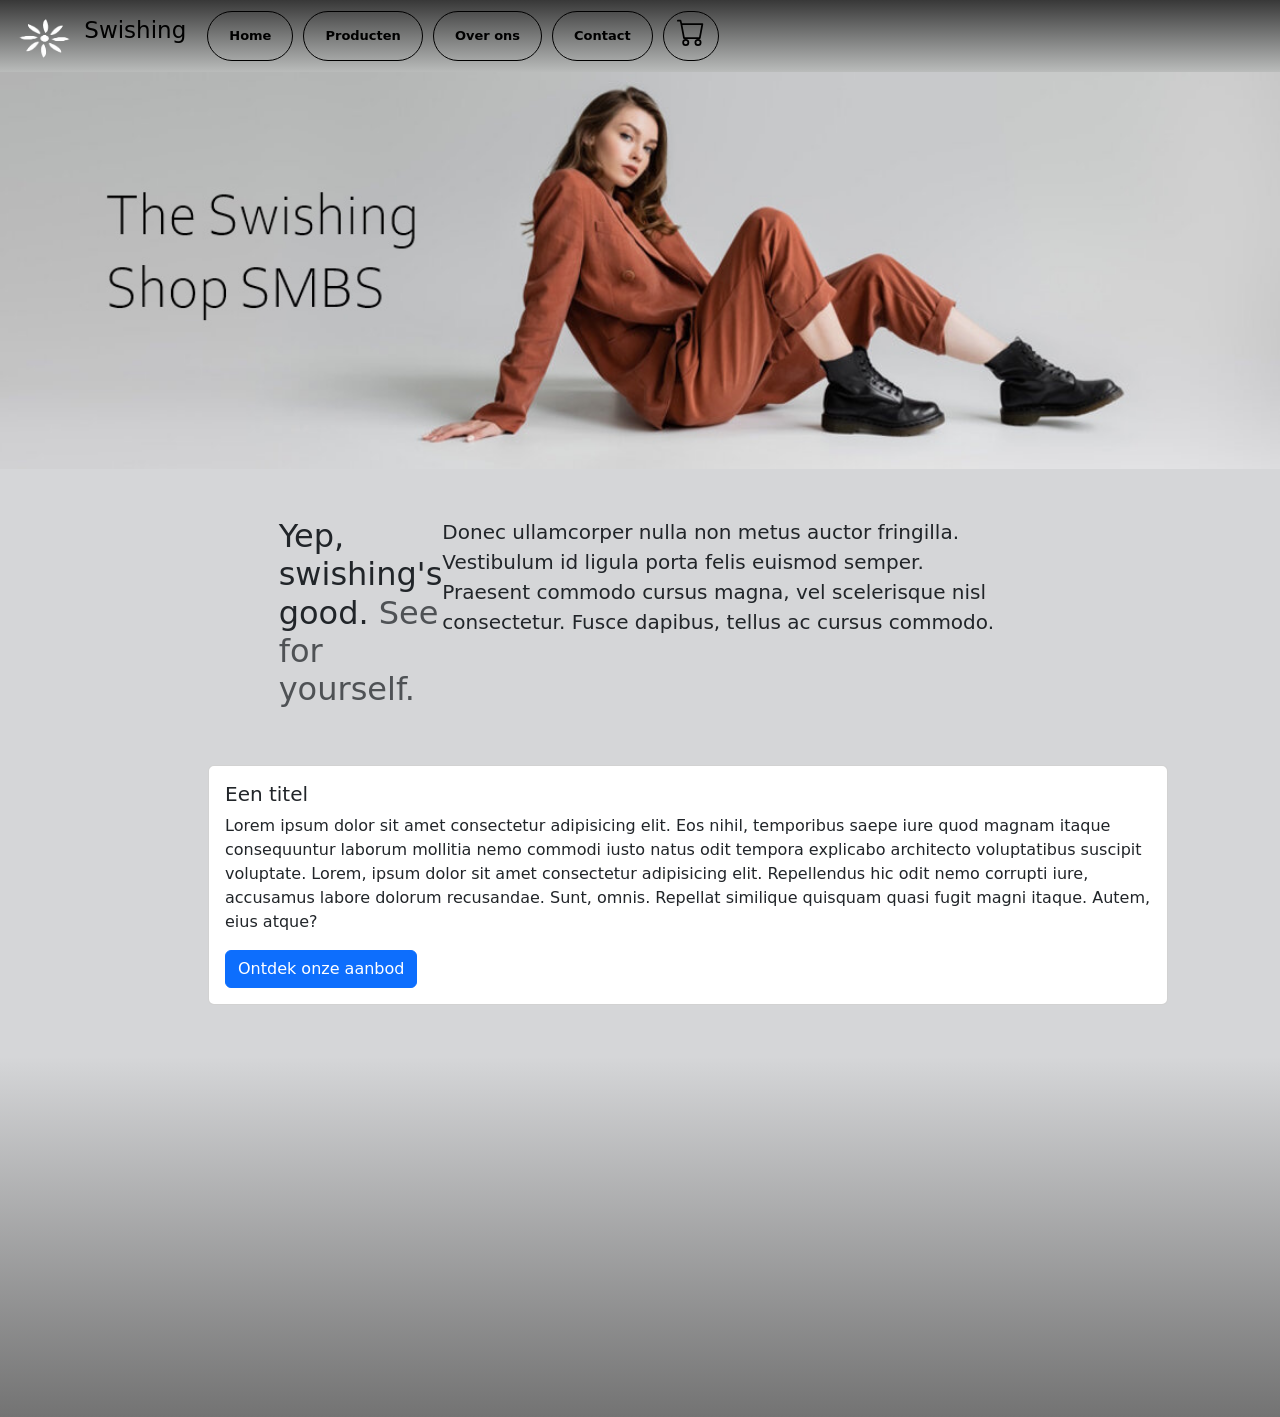
<file: index.html>
<!doctype html>
<html lang="en">
    <head>
        <meta charset="utf-8">
        <meta name="viewport"
            content="width=device-width, initial-scale=1, shrink-to-fit=no">
        <link
            href="https://cdn.jsdelivr.net/npm/bootstrap@5.0.1/dist/css/bootstrap.min.css"
            rel="stylesheet"
            integrity="sha384-+0n0xVW2eSR5OomGNYDnhzAbDsOXxcvSN1TPprVMTNDbiYZCxYbOOl7+AMvyTG2x"
            crossorigin="anonymous">
        <title>Title</title>
        <link rel="stylesheet" href="./style.css">
    </head>
    <body>
        <!-- navbar is hier -->
        <div class="container-fluid">
            <div class="row">

                <nav class="navbar navbar-expand-lg navbar-light"
                    id="kleurNavbar">
                    <div class="container-fluid">
                        <a class="swishingTekst navbar-brand"
                            href="../index.html">
                            <img src="../logos/whiteIcon.png" alt="Logo"
                                width="65" height="42"
                                class="d-inline-block align-text-top">
                            Swishing
                        </a>
                        <button class="navbar-toggler" type="button"
                            data-bs-toggle="collapse"
                            data-bs-target="#navbarSupportedContent"
                            aria-controls="navbarSupportedContent"
                            aria-expanded="false"
                            aria-label="Toggle navigation">
                            <span class="navbar-toggler-icon"></span>
                        </button>
                        <div class="collapse navbar-collapse"
                            id="navbarSupportedContent">
                            <ul class="navbar-nav me-auto mb-2 mb-lg-0">
                                <li class="cooleKnop nav-item">
                                    <a class="nav-link active"
                                        aria-current="page"
                                        href="../index.html">Home</a>
                                </li>
                                <li class="cooleKnop nav-item">
                                    <a class="nav-link active"
                                        aria-current="page"
                                        href="../html/producten.html">Producten</a>
                                </li>
                                <li class="cooleKnop nav-item">
                                    <a class="nav-link active"
                                        aria-current="page"
                                        href="../html/about.html">Over ons</a>
                                </li>
                                <li class="cooleKnop nav-item">
                                    <a class="nav-link active"
                                        aria-current="page"
                                        href="../html/contact.html">Contact</a>
                                </li>
                                <li class="cooleKnop nav-item">
                                    <a href="./html/winkelkar.html">
                                        <svg xmlns="http://www.w3.org/2000/svg"
                                            width="28" height="28" fill
                                            class="bi bi-cart"
                                            viewBox="0 0 16 16">
                                            <path
                                                d="M0 1.5A.5.5 0 0 1 .5 1H2a.5.5 0 0 1 .485.379L2.89 3H14.5a.5.5 0 0 1 .491.592l-1.5 8A.5.5 0 0 1 13 12H4a.5.5 0 0 1-.491-.408L2.01 3.607 1.61 2H.5a.5.5 0 0 1-.5-.5M3.102 4l1.313 7h8.17l1.313-7zM5 12a2 2 0 1 0 0 4 2 2 0 0 0 0-4m7 0a2 2 0 1 0 0 4 2 2 0 0 0 0-4m-7 1a1 1 0 1 1 0 2 1 1 0 0 1 0-2m7 0a1 1 0 1 1 0 2 1 1 0 0 1 0-2" />
                                        </svg>
                                    </a>
                                </li>
                            </ul>
                        </div>
                    </div>
                </nav>
            </div>
        </div>

        <!-- foto staat hier -->
        <div class="container-fluid">
            <div class="row">
                <div id="homeFoto">
                    <img class="img-fluid d-block d-md-none" id="fotoHp"
                        src="./fotos/fotoGsm.png" alt="mode"
                        style="height: 100%;">
                    <img class="img-fluid d-none d-md-block" id="fotoHp"
                        src="./fotos/foto2.jpg" alt="mode"
                        style="height: 100%;">
                </div>
            </div>
        </div>

        <!-- Cards section below the image -->
        <div class="container-fluid mt-5">
            <div class="row">
                <div class="kleurHp">
                    <div class="row d-flex justify-content-center">

                        <div class="col-md-7 order-md-2 d-flex">
                            <h2 class="featurette-heading">Yep, swishing's
                                good. <span class="text-muted">See for
                                    yourself.</span></h2>
                            <p class="lead">Donec ullamcorper nulla non metus
                                auctor fringilla. Vestibulum id ligula porta
                                felis euismod semper. Praesent commodo cursus
                                magna, vel scelerisque nisl consectetur. Fusce
                                dapibus, tellus ac cursus commodo.</p>
                        </div>
                    </div>
                    <div
                        class="card w-75 mb-3 position-absolute start-50 translate-middle-x m-5">
                        <div class="card-body">
                            <h5 class="card-title">Een titel</h5>
                            <p class="card-text">Lorem ipsum dolor sit amet
                                consectetur adipisicing elit. Eos nihil,
                                temporibus saepe iure quod magnam itaque
                                consequuntur laborum mollitia nemo commodi iusto
                                natus odit tempora explicabo architecto
                                voluptatibus suscipit voluptate. Lorem, ipsum
                                dolor sit amet consectetur adipisicing elit.
                                Repellendus hic odit nemo corrupti iure,
                                accusamus labore dolorum recusandae. Sunt,
                                omnis. Repellat similique quisquam quasi fugit
                                magni itaque. Autem, eius atque?</p>
                                <a href="./html/producten.html" class="btn btn-primary">Ontdek onze aanbod</a>
                        </div>
                    </div>
                </div>

            </div>
        </div>

        <script
            src="https://cdn.jsdelivr.net/npm/bootstrap@5.0.1/dist/js/bootstrap.bundle.min.js"
            integrity="sha384-gtEjrD/SeCtmISkJkNUaaKMoLD0//ElJ19smozuHV6z3Iehds+3Ulb9Bn9Plx0x4"
            crossorigin="anonymous"></script>
    </body>
</html>
</file>
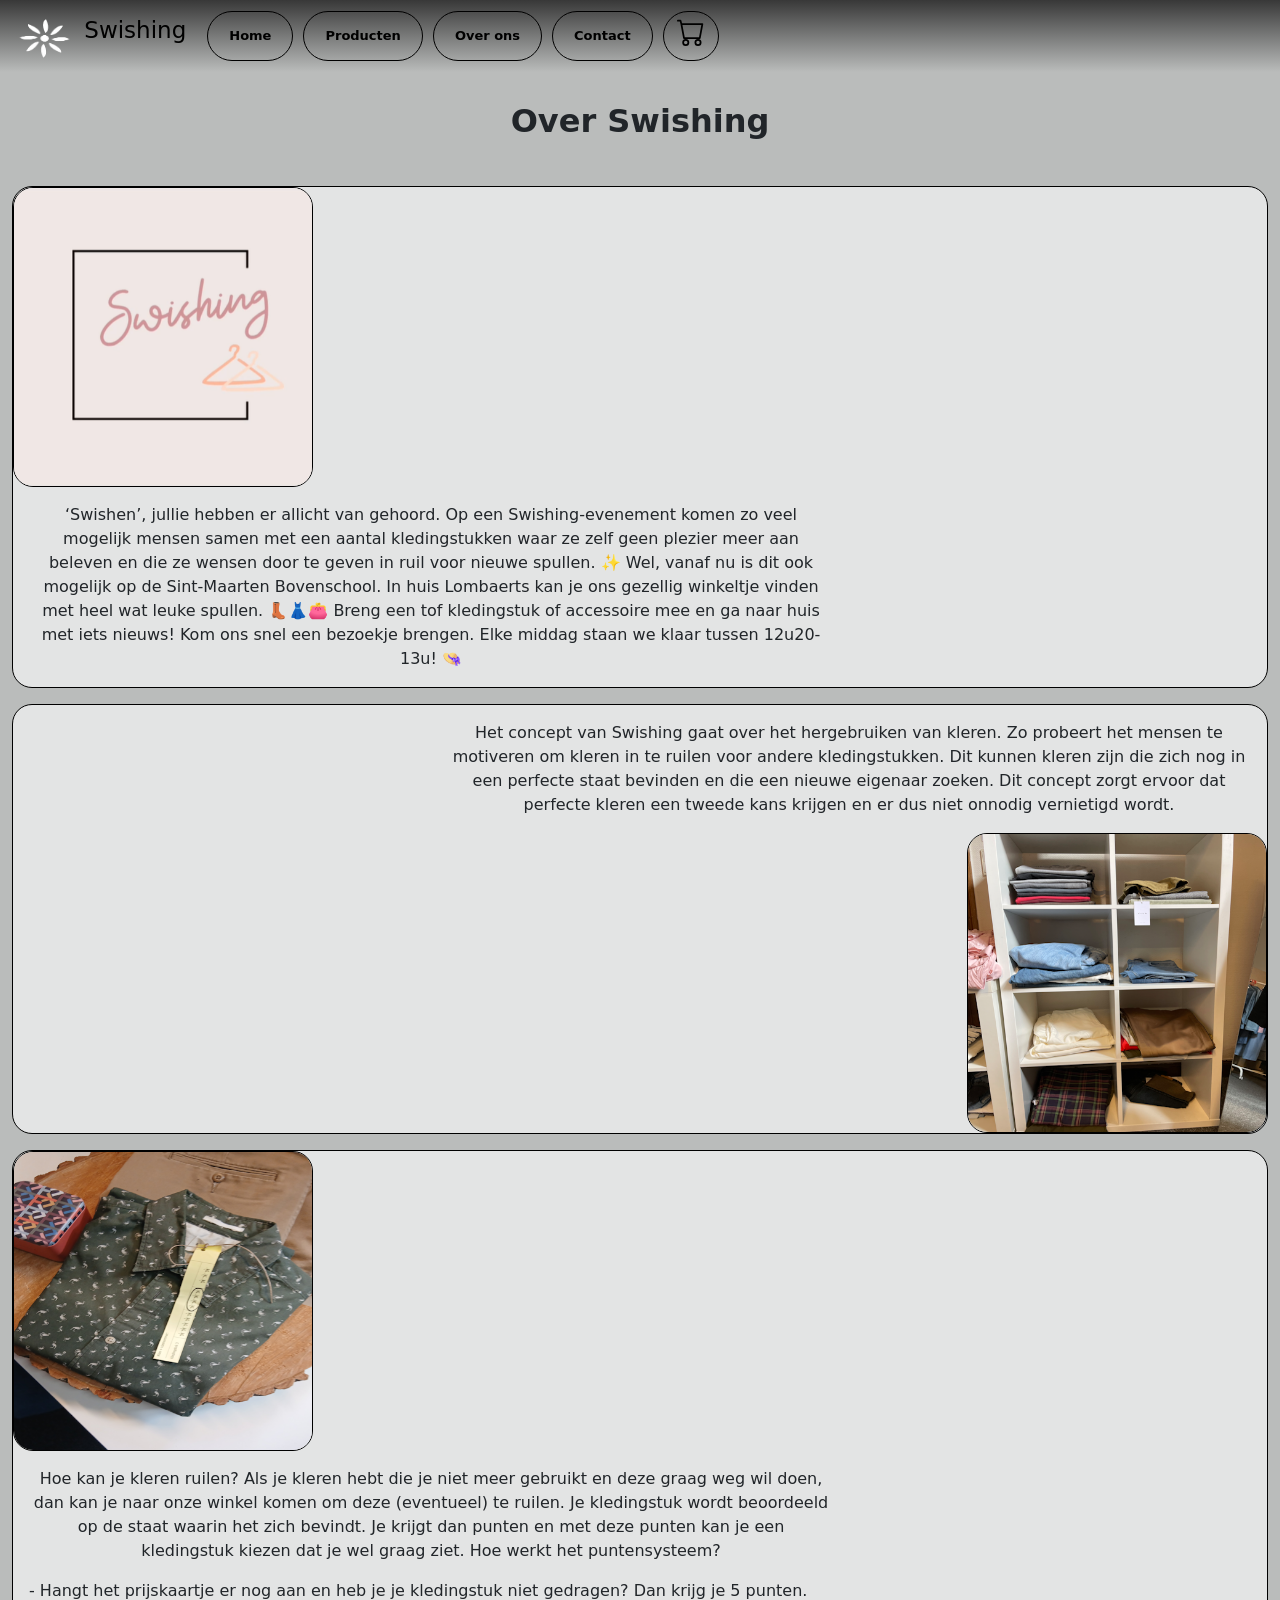
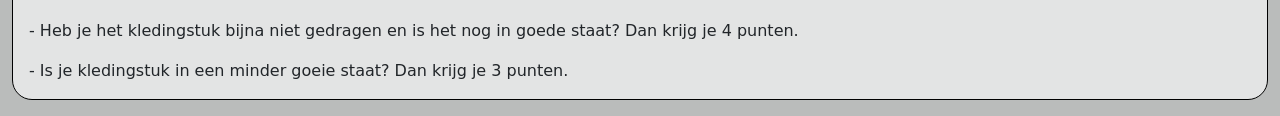
<file: html/about.html>
<!doctype html>
<html lang="en">
<head>
    <meta charset="utf-8">
    <meta name="viewport" content="width=device-width, initial-scale=1, shrink-to-fit=no">
    <link href="https://cdn.jsdelivr.net/npm/bootstrap@5.0.1/dist/css/bootstrap.min.css" rel="stylesheet" integrity="sha384-+0n0xVW2eSR5OomGNYDnhzAbDsOXxcvSN1TPprVMTNDbiYZCxYbOOl7+AMvyTG2x" crossorigin="anonymous">
    <title>About</title>
    <link rel="stylesheet" href="../styleAbout.css">
    <link rel="stylesheet" href="../style.css">
</head>
<body style="background-color: rgba(186, 188, 187, 1);">
    <!-- Navigatie -->
    <div class="container-fluid">
            <div class="row">

                <nav class="navbar navbar-expand-lg navbar-light" id="kleurNavbar">
        <div class="container-fluid">
                <a class="swishingTekst navbar-brand" href="../index.html">
                    <img src="../logos/whiteIcon.png" alt="Logo" width="65" height="42" class="d-inline-block align-text-top">
                    Swishing
                </a>
            <button class="navbar-toggler" type="button" data-bs-toggle="collapse" data-bs-target="#navbarSupportedContent" aria-controls="navbarSupportedContent" aria-expanded="false" aria-label="Toggle navigation">
                <span class="navbar-toggler-icon"></span>
            </button>
            <div class="collapse navbar-collapse" id="navbarSupportedContent">
                <ul class="navbar-nav me-auto mb-2 mb-lg-0">
                    <li class="cooleKnop nav-item">
                        <a class="nav-link active" aria-current="page" href="../index.html">Home</a>
                    </li>
                    <li class="cooleKnop nav-item">
                        <a class="nav-link active" aria-current="page" href="../html/producten.html">Producten</a>
                    </li>
                    <li class="cooleKnop nav-item">
                        <a class="nav-link active" aria-current="page" href="../html/about.html">Over ons</a>
                    </li>
                    <li class="cooleKnop nav-item">
                        <a class="nav-link active" aria-current="page" href="../html/contact.html">Contact</a>
                    </li>
                    <li class="cooleKnop nav-item">
                        <a href="../html/winkelkar.html">
                            <svg xmlns="http://www.w3.org/2000/svg" width="28" height="28" fill="" class="bi bi-cart" viewBox="0 0 16 16">
                                <path
                                    d="M0 1.5A.5.5 0 0 1 .5 1H2a.5.5 0 0 1 .485.379L2.89 3H14.5a.5.5 0 0 1 .491.592l-1.5 8A.5.5 0 0 1 13 12H4a.5.5 0 0 1-.491-.408L2.01 3.607 1.61 2H.5a.5.5 0 0 1-.5-.5M3.102 4l1.313 7h8.17l1.313-7zM5 12a2 2 0 1 0 0 4 2 2 0 0 0 0-4m7 0a2 2 0 1 0 0 4 2 2 0 0 0 0-4m-7 1a1 1 0 1 1 0 2 1 1 0 0 1 0-2m7 0a1 1 0 1 1 0 2 1 1 0 0 1 0-2" />
                            </svg>
                        </a>
                    </li>
                </ul>
            </div>
        </div>
    </nav>
                    </div>
                </div>
    <!-- Titel -->
    <div class="container">
        <div class="row" style="text-align: center; font-weight: bold; font-size: 2rem; margin: 25px;">
            <p >Over Swishing</p>
        </div>
    </div>
    <!-- Eerste Card -->
    <div class="container-fluid">
        <div id="row">
            <div class="card mb-3" style="border: black 1px solid; background-color: rgb(255, 255, 255, 0.6); border-radius: 20px;">
                <div class="row g-0">
                    <div class="col-md-4" style="width: 425px;">
                        <img src="../AfbeeldingenAbout/imgSwishing.png" class="img-fluid fotosOverOnsPagina" alt="">
                    </div>
                    <div class="col-md-8 d-flex align-items-center" style="text-align: center;">
                        <div class="card-body">
                            <p class="card-text">‘Swishen’, jullie hebben er allicht van gehoord. Op een Swishing-evenement komen zo veel mogelijk mensen samen met een aantal kledingstukken waar ze zelf geen plezier meer aan beleven en die ze wensen door te geven in ruil voor nieuwe spullen. ✨ Wel, vanaf nu is dit ook mogelijk op de Sint-Maarten Bovenschool. In huis Lombaerts kan je ons gezellig winkeltje vinden met heel wat leuke spullen. 👢👗👛 Breng een tof kledingstuk of accessoire mee en ga naar huis met iets nieuws! Kom ons snel een bezoekje brengen. Elke middag staan we klaar tussen 12u20-13u! 👒</p>
                        </div>
                    </div>
                </div>
            </div>
        </div>
    </div>
    <!-- Tweede Card -->
    <div class="container-fluid">
        <div id="row">
            <div class="card mb-3" style="border: black 1px solid; background-color: rgb(255, 255, 255, 0.6); border-radius: 20px;">
                <div class="row g-0" style="display: flex; justify-content: end;">
                    <div class="col-md-8 d-flex align-items-center" style="text-align: center;">
                        <div class="card-body">
                            <p class="card-text">Het concept van Swishing gaat over het hergebruiken van kleren. Zo probeert het mensen te motiveren om kleren in te ruilen voor andere kledingstukken. Dit kunnen kleren zijn die zich nog in een perfecte staat bevinden en die een nieuwe eigenaar zoeken. Dit concept zorgt ervoor dat perfecte kleren een tweede kans krijgen en er dus niet onnodig vernietigd wordt. </p>
                        </div>
                    </div>
                    <div class="col-md-4 d-flex justify-content-end" style="width: 425px;">
                        <img src="../ProductenImg/Kledingkast.png" class="img-fluid fotosOverOnsPagina" alt="">
                    </div>
                </div>
            </div>
        </div>
    </div>
    <!-- Derde Card -->
    <div class="container-fluid">
        <div id="row">
            <div class="card mb-3" style="border: black 1px solid; background-color: rgb(255, 255, 255, 0.6); border-radius: 20px;">
                <div class="row g-0">
                    <div class="col-md-4" style="width: 425px;">
                        <img src="../ProductenImg/Punten.png" class="img-fluid fotosOverOnsPagina" alt="">
                    </div>
                    <div class="col-md-8 d-flex align-items-center" style="text-align: center;">
                        <div class="card-body col-md-8 d-flex" style="display: flex; flex-direction: column; align-items: center;">
                            <p class="card-text">Hoe kan je kleren ruilen? Als je kleren hebt die je niet meer gebruikt en deze graag weg wil doen, dan kan je naar onze winkel komen om deze (eventueel) te ruilen. Je kledingstuk wordt beoordeeld op de staat waarin het zich bevindt. Je krijgt dan punten en met deze punten kan je een kledingstuk kiezen dat je wel graag ziet. Hoe werkt het puntensysteem?</p>
                            <p class="card-text align-self-start">- Hangt het prijskaartje er nog aan en heb je je kledingstuk niet gedragen? Dan krijg je 5 punten.</p>
                            <p class="card-text align-self-start">- Heb je het kledingstuk bijna niet gedragen en is het nog in goede staat? Dan krijg je 4 punten.</p>
                            <p class="card-text align-self-start">- Is je kledingstuk in een minder goeie staat? Dan krijg je 3 punten.</p>
                        </div>
                    </div>
                </div>
            </div>
        </div>
    </div>
    <script src="https://cdn.jsdelivr.net/npm/bootstrap@5.0.1/dist/js/bootstrap.bundle.min.js" integrity="sha384-gtEjrD/SeCtmISkJkNUaaKMoLD0//ElJ19smozuHV6z3Iehds+3Ulb9Bn9Plx0x4" crossorigin="anonymous"></script>
</body>
</html>
</file>
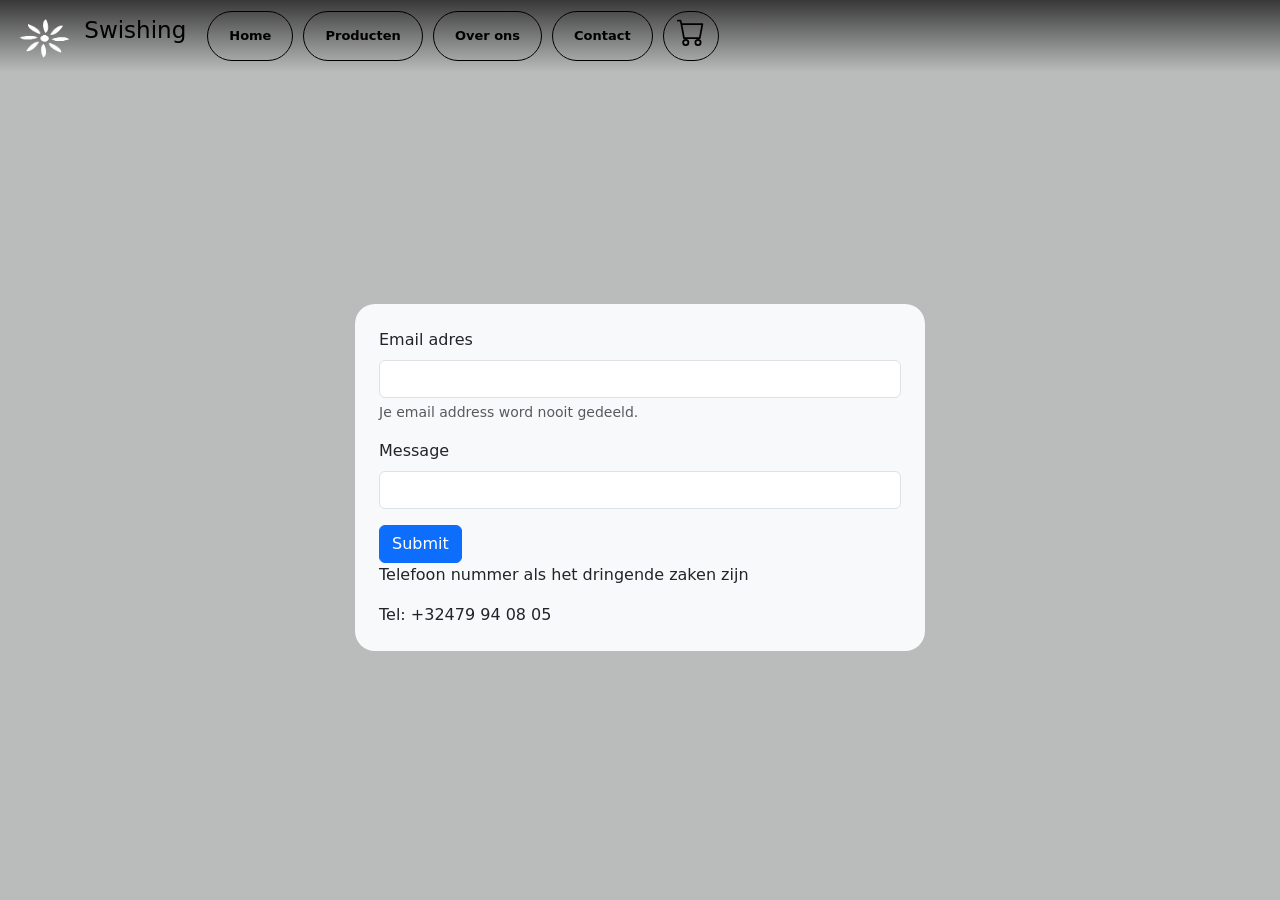
<file: html/contact.html>
<!doctype html>
<html lang="en">
<head>
    <meta charset="utf-8">
    <meta name="viewport" content="width=device-width, initial-scale=1, shrink-to-fit=no">
    <link href="https://cdn.jsdelivr.net/npm/bootstrap@5.0.1/dist/css/bootstrap.min.css" rel="stylesheet" integrity="sha384-+0n0xVW2eSR5OomGNYDnhzAbDsOXxcvSN1TPprVMTNDbiYZCxYbOOl7+AMvyTG2x" crossorigin="anonymous">
    <title>Title</title>
    <link rel="stylesheet" href="../style.css">
</head>
<body>
    <style>
        body {
            background: rgba(186, 188, 187, 1)
        }

        .card-override{
            background-color: lightgrey;
        }
    </style>

<!-- navbar -->
    <nav class="navbar navbar-expand-lg navbar-light" id="kleurNavbar">
        <div class="container-fluid">
                <a class="swishingTekst navbar-brand" href="../index.html">
                    <img src="../logos/whiteIcon.png" alt="Logo" width="65" height="42" class="d-inline-block align-text-top">
                    Swishing
                </a>
            <button class="navbar-toggler" type="button" data-bs-toggle="collapse" data-bs-target="#navbarSupportedContent" aria-controls="navbarSupportedContent" aria-expanded="false" aria-label="Toggle navigation">
                <span class="navbar-toggler-icon"></span>
            </button>
            <div class="collapse navbar-collapse" id="navbarSupportedContent">
                <ul class="navbar-nav me-auto mb-2 mb-lg-0">
                    <li class="cooleKnop nav-item">
                        <a class="nav-link active" aria-current="page" href="../index.html">Home</a>
                    </li>
                    <li class="cooleKnop nav-item">
                        <a class="nav-link active" aria-current="page" href="../html/producten.html">Producten</a>
                    </li>
                    <li class="cooleKnop nav-item">
                        <a class="nav-link active" aria-current="page" href="../html/about.html">Over ons</a>
                    </li>
                    <li class="cooleKnop nav-item">
                        <a class="nav-link active" aria-current="page" href="../html/contact.html">Contact</a>
                    </li>
                    <li class="cooleKnop nav-item">
                        <a href="winkelkar.html">
                            <svg xmlns="http://www.w3.org/2000/svg" width="28" height="28" fill="" class="bi bi-cart" viewBox="0 0 16 16">
                                <path
                                    d="M0 1.5A.5.5 0 0 1 .5 1H2a.5.5 0 0 1 .485.379L2.89 3H14.5a.5.5 0 0 1 .491.592l-1.5 8A.5.5 0 0 1 13 12H4a.5.5 0 0 1-.491-.408L2.01 3.607 1.61 2H.5a.5.5 0 0 1-.5-.5M3.102 4l1.313 7h8.17l1.313-7zM5 12a2 2 0 1 0 0 4 2 2 0 0 0 0-4m7 0a2 2 0 1 0 0 4 2 2 0 0 0 0-4m-7 1a1 1 0 1 1 0 2 1 1 0 0 1 0-2m7 0a1 1 0 1 1 0 2 1 1 0 0 1 0-2" />
                            </svg>
                        </a>
                    </li>
                </ul>
            </div>
        </div>
    </nav>

    <div class="container">
        <div class="row d-flex align-items-center justify-content-center" style="height: 90vh;">
            <div class="bg-light p-4 w-50" style="border-radius: 20px;">
                <form>
                    <div class="mb-3">
                        <label for="exampleInputEmail1" class="form-label">Email adres</label>
                        <input type="email" class="form-control" id="exampleInputEmail1" aria-describedby="emailHelp">
                        <div id="emailHelp" class="form-text">Je email address word nooit gedeeld.</div>
                    </div>
                    <div class="mb-3">
                        <label for="exampleInputPassword1" class="form-label">Message</label>
                        <input type="text" class="form-control" id="exampleInputPassword1">
                    </div>
                    <button type="submit" class="btn btn-primary">Submit</button>

                    <div class="card-body">
                        <p>Telefoon nummer als het dringende zaken zijn</p>
                        <p class="m-0">Tel: +32479 94 08 05</p>
                    </div>
                </form>
            </div>
        </div>
    </div>

    <script src="https://cdn.jsdelivr.net/npm/bootstrap@5.0.1/dist/js/bootstrap.bundle.min.js" integrity="sha384-gtEjrD/SeCtmISkJkNUaaKMoLD0//ElJ19smozuHV6z3Iehds+3Ulb9Bn9Plx0x4" crossorigin="anonymous"></script>
</body>
</html>
</file>
<file: style.css>
body{
    background: RGBA(213, 214, 216);
        /*background: linear-gradient(180deg, rgba(213, 214, 216, 1) 60%, rgba(115, 115, 115, 1) 100%);*/
}
#centrum {
    display: flex;
    justify-content: center;
}

#kleurNavbar {
    background: RGBA(186, 188, 187);
    background: linear-gradient(360deg, rgba(186, 188, 187, 1) 0%, rgba(56, 56, 56, 1) 100%);
}

#homeFoto {
    width: 100vw;
    height: 100%;
    margin: 0%;
    padding: 0;
}

#fotoHp {
    height: 50%;
    width: 100%;
    margin: 0%;
    padding: 0px;
}

/* From Uiverse.io by sekaiking */
.cooleKnop {
    background-color: transparent;
    color: black;
    border-radius: 10em;
    font-size: 13px;
    font-weight: 600;
    padding: 0.5em 1em;
    cursor: pointer;
    transition: all 0.3s ease-in-out;
    border: 1px solid black;
    box-shadow: 0 0 0 0 black;
    margin-left: 5px;
    margin-right: 5px;
}

.cooleKnop:hover {
    transform: translateY(-4px) translateX(-2px);
    box-shadow: 2px 5px 0 0 black;
}

;

.cooleKnop:active {
    transform: translateY(2px) translateX(1px);
    box-shadow: 0 0 0 0 black;
}

.swishingTekst {
    font-size: 23px;
}

.kleurHp {
    background: RGBA(213, 214, 216);
    background: linear-gradient(180deg, rgba(213, 214, 216, 1) 60%, rgba(115, 115, 115, 1) 100%);
    width: 100%;
    height: 100vh;
}
</file>
<file: styleAbout.css>
.fotosOverOnsPagina{
    width: 300px;
    height: 300px;
    border-radius: 20px;
    border: 1px solid black;
}
</file>
